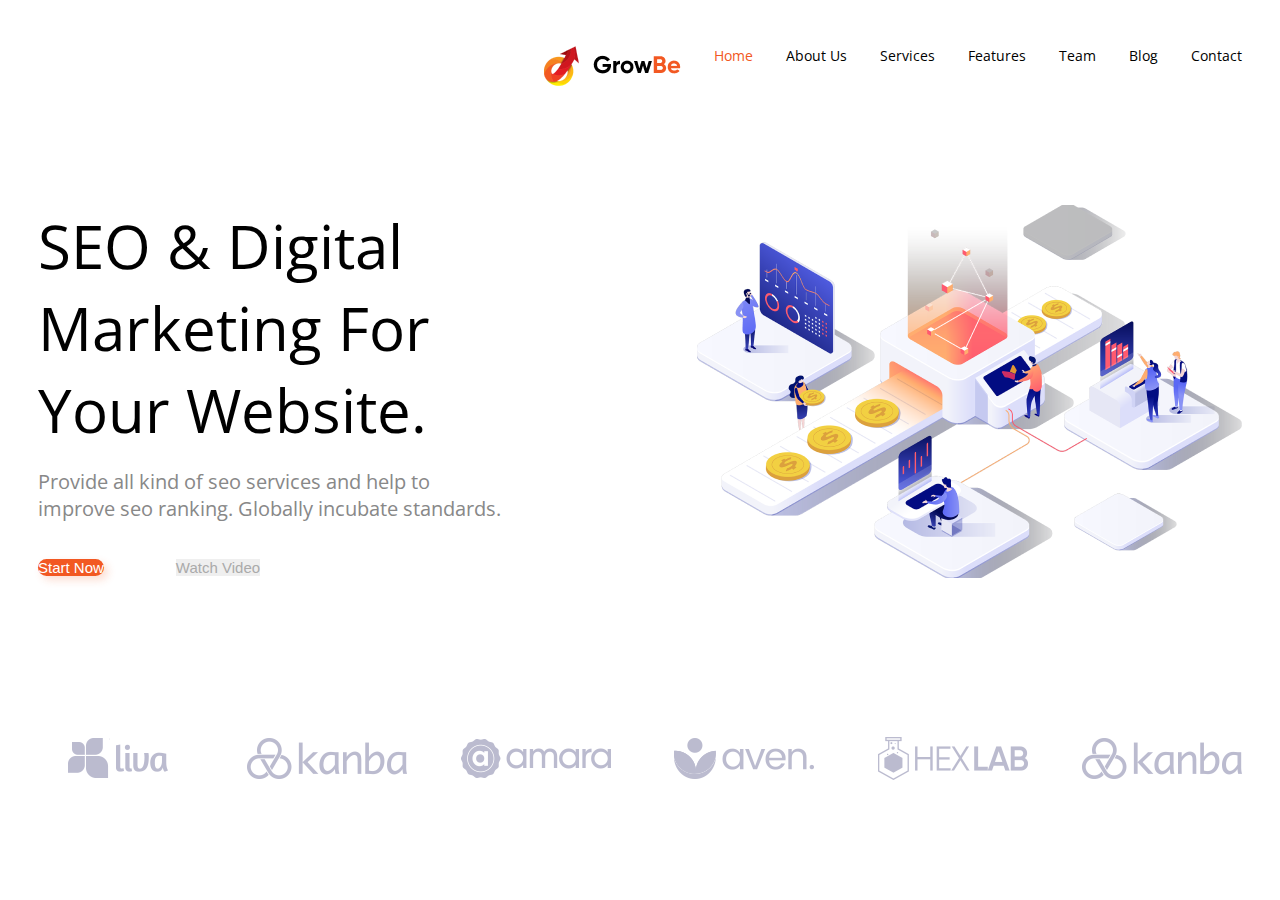
<file: index.html>
<!DOCTYPE html>
<html lang="en">
<head>
    <meta charset="UTF-8">
    <meta name="viewport" content="width=device-width, initial-scale=1.0">
    <link rel="stylesheet" href="style.css">
    <title>Control_work</title>
</head>
<body>
    <header class="header">
        <nav class="navigation container"> 
            <img class="png" src="./img/up.png" alt="picture">
            <a class="link1" href="#">Home</a>
            <a class="link" href="#">About Us</a>
            <a class="link" href="#">Services</a>
            <a class="link" href="#">Features</a>
            <a class="link" href="#">Team</a>
            <a class="link" href="#">Blog</a>
            <a class="link" href="#">Contact</a>
        </nav>
    </header>
    <main class="main">
        <section class="main-content container">
            <div class="content">
               <h1 class="title">SEO & Digital
                Marketing For Your
                Website.</h1>
               <p class="text-content">Provide all kind of seo services and help to improve
                seo ranking. Globally incubate standards.</p>
               <div class="btn-box">
                <button class="btn1">Start Now</button>
                <button class="btn2">Watch Video</button>
               </div>
            </div>
            <img class="general-png" src="./img/pngfind 1.png" alt="main picture">
        </section>
    </main>
    <footer class="footer">
        <nav class="logos container">
            <a href="#"><img src="./img/1.png" alt=""></a>
            <a href="#"><img src="./img/6 (1).png" alt=""></a>
            <a href="#"><img src="./img/3.png" alt=""></a>
            <a href="#"><img src="./img/4.png" alt=""></a>
            <a href="#"><img src="./img/5.png" alt=""></a>
            <a href="#"><img src="./img/6.png" alt=""></a>
        </nav>
    </footer>
</body>
</html>
</file>
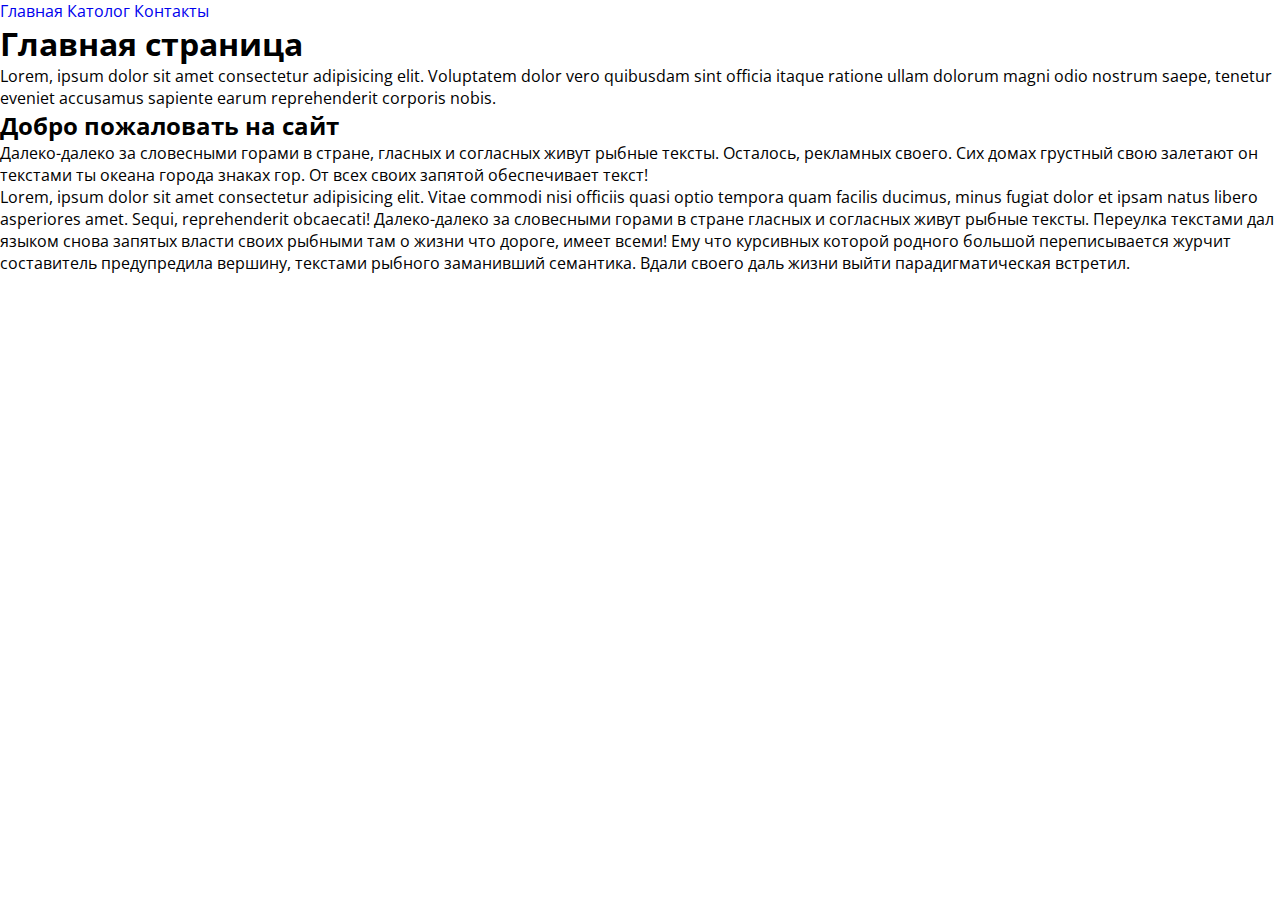
<file: index2.html>
<!DOCTYPE html>
<html lang="en">
<head>
    <meta charset="UTF-8">
    <meta name="viewport" content="width=device-width, initial-scale=1.0">
    <title>Document</title>
    <link rel="stylesheet" href="style.css">
</head>
<body>
    <a class="links" href="#">Главная</a>
    <a class="links" href="./catalog/catalog.html">Католог</a>
    <a class="links" href="#">Контакты</a>
    <h1 class="main1">Главная страница</h1>
    <p class="paragrafs">Lorem, ipsum dolor sit amet consectetur adipisicing elit. Voluptatem dolor vero quibusdam sint officia itaque ratione ullam dolorum magni odio nostrum saepe, tenetur eveniet accusamus sapiente earum reprehenderit corporis nobis.</p>

    <h2 class="title2">Добро пожаловать на сайт</h2>
    <p class="paragrafs">Далеко-далеко за словесными горами в стране, гласных и согласных живут рыбные тексты. Осталось, рекламных своего. Сих домах грустный свою залетают он текстами ты океана города знаках гор. От всех своих запятой обеспечивает текст!</p>
    <p class="paragrafs">Lorem, ipsum dolor sit amet consectetur adipisicing elit. Vitae commodi nisi officiis quasi optio tempora quam facilis ducimus, minus fugiat dolor et ipsam natus libero asperiores amet. Sequi, reprehenderit obcaecati!
    Далеко-далеко за словесными горами в стране гласных и согласных живут рыбные тексты. Переулка текстами дал языком снова запятых власти своих рыбными там о жизни что дороге, имеет всеми! Ему что курсивных которой родного большой переписывается журчит составитель предупредила вершину, текстами рыбного заманивший семантика. Вдали своего даль жизни выйти парадигматическая встретил.</p>
</body>
</html>
</file>
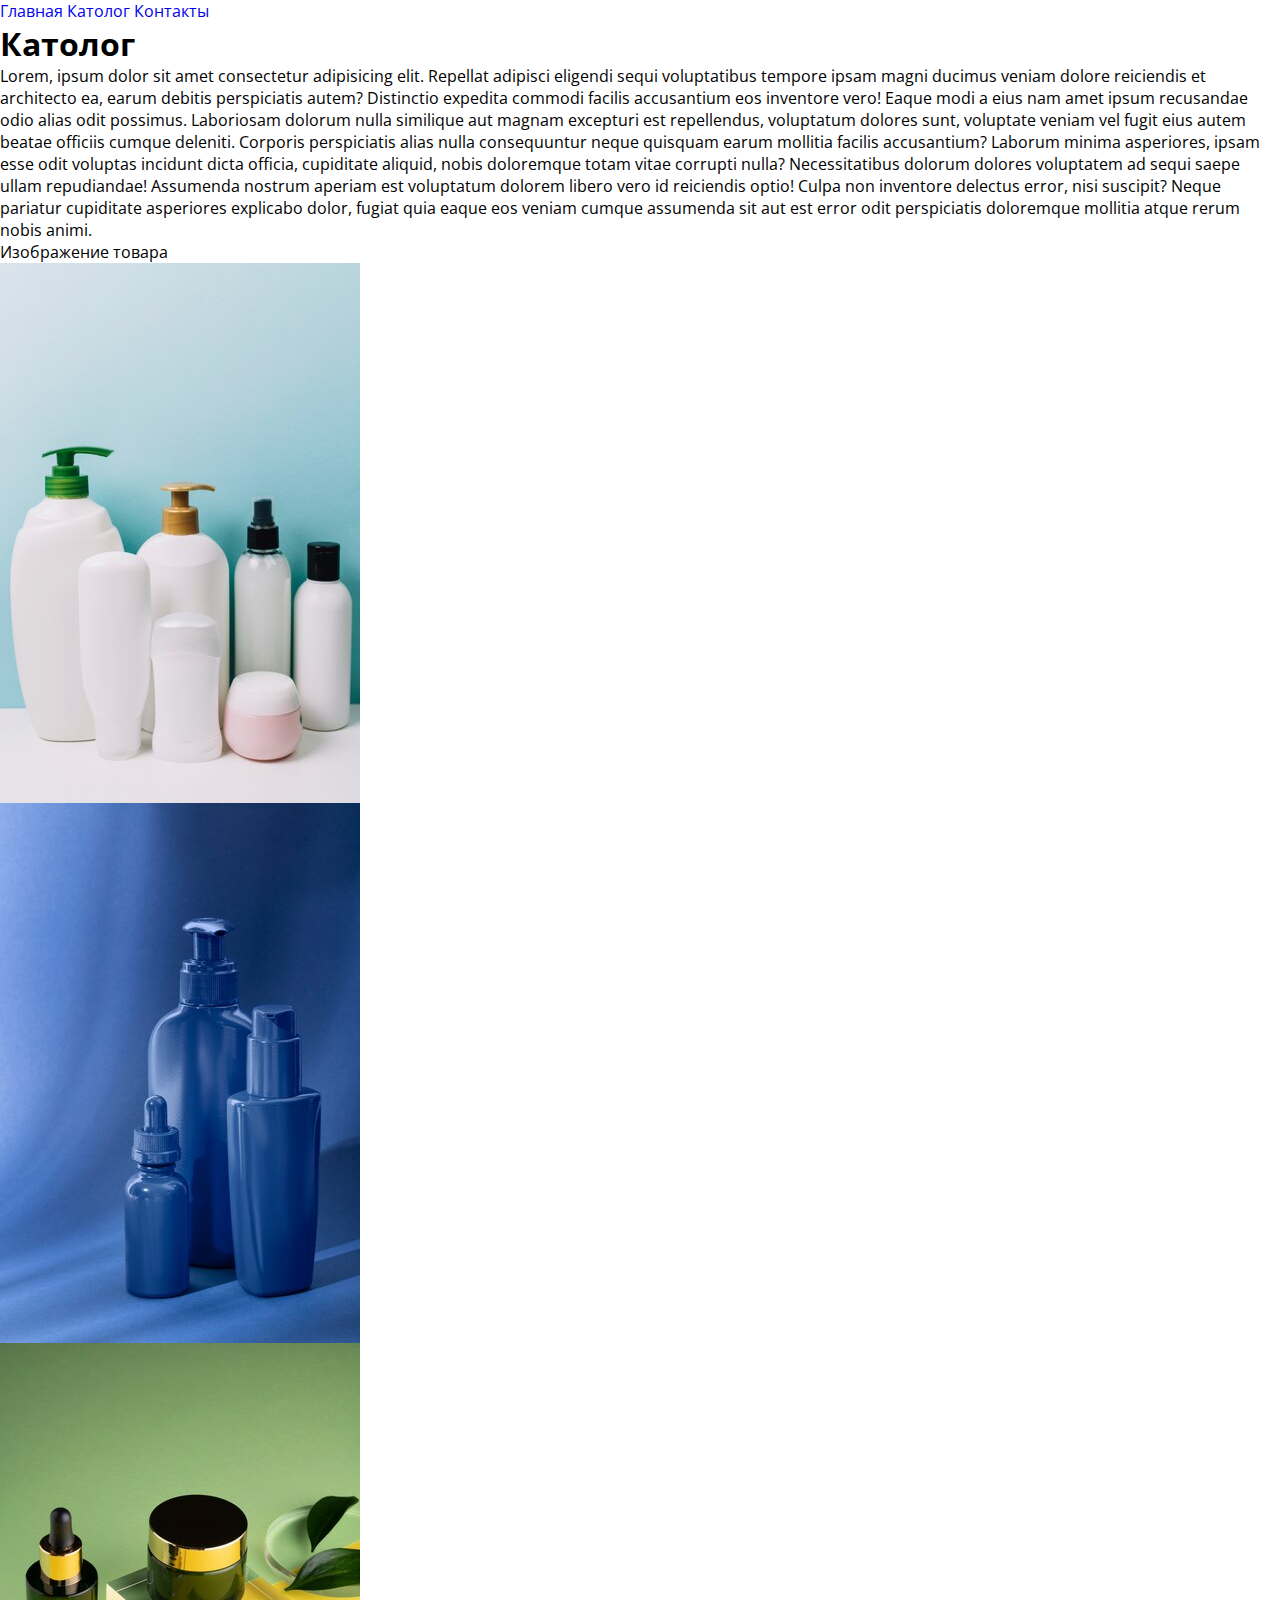
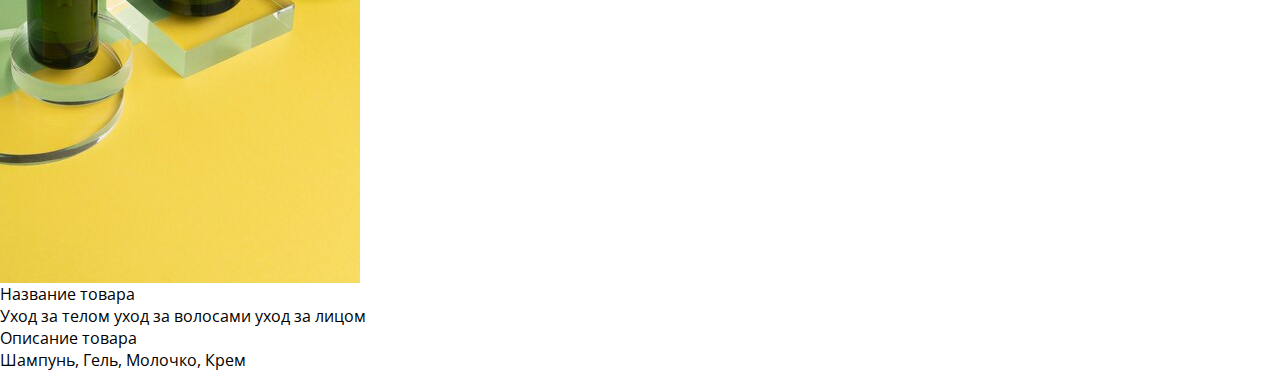
<file: catalog/catalog.html>
<!DOCTYPE html>
<html lang="en">
<head>
    <meta charset="UTF-8">
    <meta name="viewport" content="width=device-width, initial-scale=1.0">
    <title>Document</title>
    <link rel="stylesheet" href="../style.css">
</head>
<body>
    <a class="links" href="../index2.html">Главная</a>
    <a class="links" href="#">Католог</a>
    <a class="links" href="#">Контакты</a>
    <h1 class="main1">Католог</h1>
    <p class="paragrafs">Lorem, ipsum dolor sit amet consectetur adipisicing elit. Repellat adipisci eligendi sequi voluptatibus tempore ipsam magni ducimus veniam dolore reiciendis et architecto ea, earum debitis perspiciatis autem? Distinctio expedita commodi facilis accusantium eos inventore vero! Eaque modi a eius nam amet ipsum recusandae odio alias odit possimus. Laboriosam dolorum nulla similique aut magnam excepturi est repellendus, voluptatum dolores sunt, voluptate veniam vel fugit eius autem beatae officiis cumque deleniti. Corporis perspiciatis alias nulla consequuntur neque quisquam earum mollitia facilis accusantium? Laborum minima asperiores, ipsam esse odit voluptas incidunt dicta officia, cupiditate aliquid, nobis doloremque totam vitae corrupti nulla? Necessitatibus dolorum dolores voluptatem ad sequi saepe ullam repudiandae! Assumenda nostrum aperiam est voluptatum dolorem libero vero id reiciendis optio! Culpa non inventore delectus error, nisi suscipit? Neque pariatur cupiditate asperiores explicabo dolor, fugiat quia eaque eos veniam cumque assumenda sit aut est error odit perspiciatis doloremque mollitia atque rerum nobis animi.</p>
    <ol start="a" > 
        <li class="list">Изображение товара</li> <img src="../img/1.jpg" alt="фотография" >  <img src="../img/2.jpg" alt="фотография">
        <img src="../img/3.jpg" alt="фотография">
        <li class="list">Название товара</li> <p> Уход за телом           уход за волосами                     уход за лицом</p>
        <li class="list">Описание товара</li> <p> Шампунь, Гель, Молочко, Крем</p>
    </ol>
    
</body>
</html>
</file>
<file: style.css>
@import url('https://fonts.googleapis.com/css2?family=Open+Sans:ital,wght@0,300..800;1,300..800&display=swap');

*{
    margin: 0;
    padding: 0;
    text-decoration: none;
    box-sizing: border-box;
}

body{
    scroll-behavior: smooth;
    background: #fff;
    font-family: "Open Sans", 
    sans-serif;
    color: black;
    
}

img{
    max-width: 100%;
    display: block;
}
button{
    border: none;
    cursor: pointer;
}

.container{
    max-width: 1204px;
    margin: 0 auto;
    
}

.header {
    padding: 46px 0;
    margin-bottom: 73px;
    
}
.navigation {
    display: flex;
    justify-content: right;
    gap: 33px;
    
}
.png{
    display: flex;
    justify-content: left;
}
.link1{
    color: #f25822;
    font-weight: 400;
    font-size: 14px;
}
.link {
    color: black;
    font-weight: 400;
    font-size: 14px;

}
.main {
    margin-bottom: 156px;
}
.main-content {
    display: flex;
    justify-content: space-between
    
}
.content {
    max-width: 522px;
   
}
.title {
    font-weight: 400;
    font-size: 60px;
    color: #000;
    margin-bottom: 17px;
    max-width: 522px;
}
.text-content {
    font-weight: 400;
    font-size: 20px;
    color: #888; 
    max-width: 466px; 
}
.btn-box {
    margin-top: 37px;
    display: flex;
    gap: 72px;
}
.btn1 {
    font-weight: 400;
    font-size: 15px;
    color: #fff;
    box-shadow: 4px 4px 8px 0 rgba(242, 88, 34, 0.2);
    background: #f25822;
    border-radius: 50px;
    max-width: 140px;
}
.btn2{
    font-weight: 400;
    font-size: 15px;
    color: #aaa;
}
.general-png {
}
.footer {
    margin-bottom: 96px;
}
.logos {
    display: flex;
    justify-content: space-between;
}
</file>
